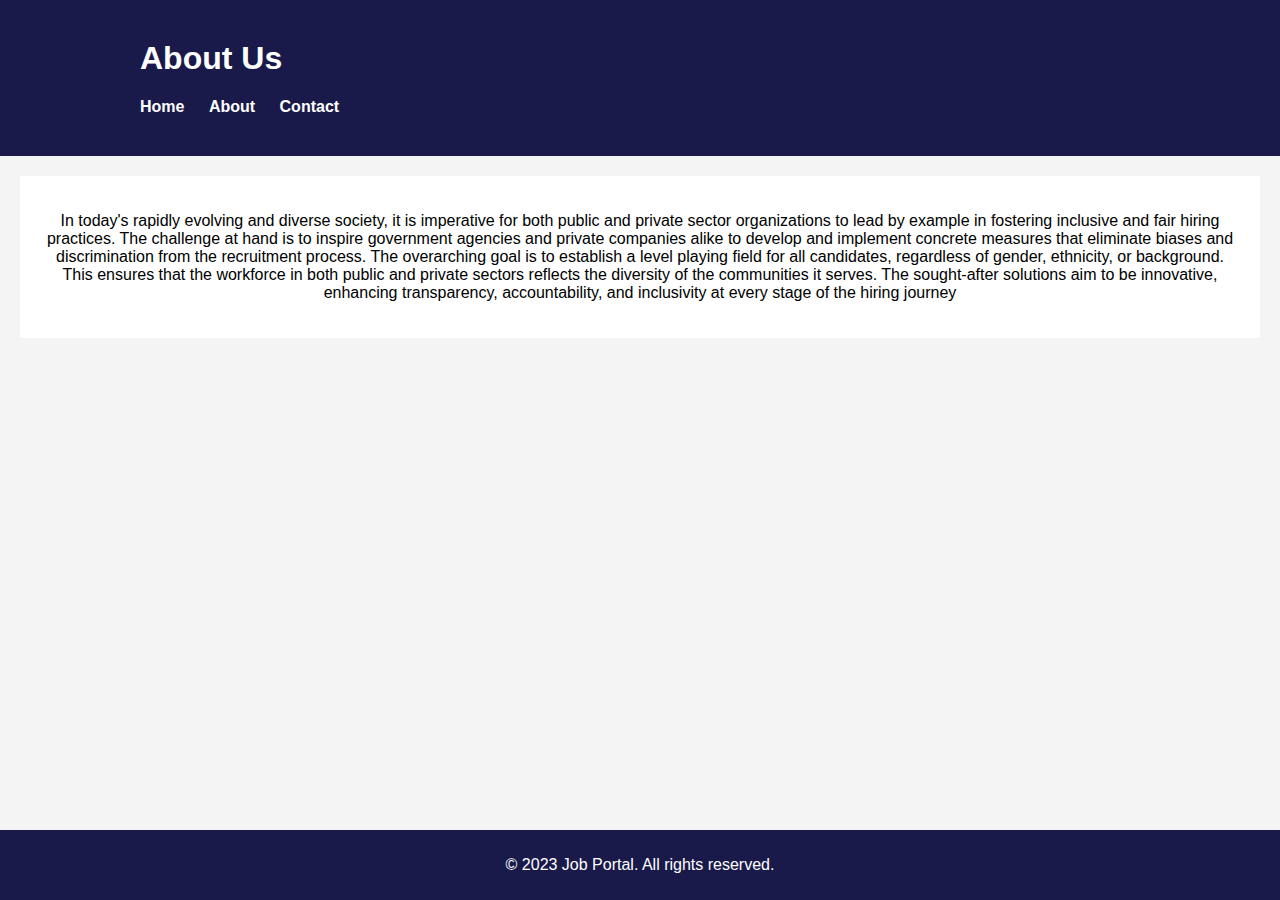
<file: about.html>
<!DOCTYPE html>
<html lang="en">
<head>
    <meta charset="UTF-8">
    <meta name="viewport" content="width=device-width, initial-scale=1.0">
    <title>About Job Portal</title>
    <link rel="stylesheet" href="about.css">
</head>
<body>

<header>
    <div class="container">
    <h1>About Us</h1>
    <nav>
        <ul>
            <li><a href="front.html">Home</a></li>
            <li><a href="about.html">About</a></li>
            <li><a href="contact.html">Contact</a></li>
        </ul>
    </nav></div>
</header>

<section class="main-content">
    <p align="center">In today's rapidly evolving and diverse society, it is imperative for both public and private sector
        organizations to lead by example in fostering inclusive and fair hiring practices. The challenge at hand
        is to inspire government agencies and private companies alike to develop and implement concrete
        measures that eliminate biases and discrimination from the recruitment process.
        The overarching goal is to establish a level playing field for all candidates, regardless of gender, ethnicity,
        or background. This ensures that the workforce in both public and private sectors reflects the diversity
        of the communities it serves. The sought-after solutions aim to be innovative, enhancing transparency,
        accountability, and inclusivity at every stage of the hiring journey</p>
    <!-- Add more content about the job portal -->
</section>
<div class="footer">
<footer>
    <p>&copy; 2023 Job Portal. All rights reserved.</p>
</footer>
</div>

</body>
</html>
</file>
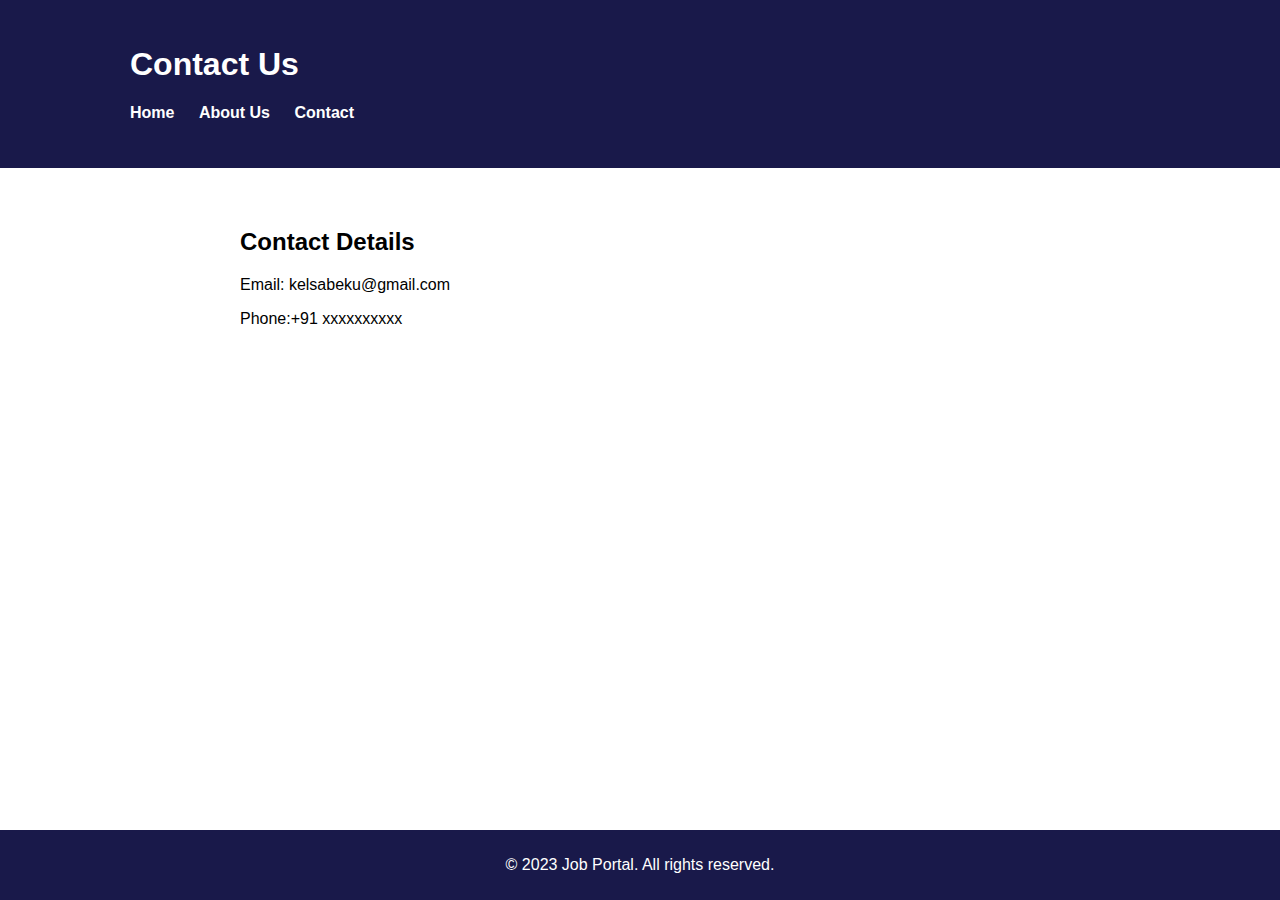
<file: contact.html>
<!DOCTYPE html>
<html lang="en">
<head>
    <meta charset="UTF-8">
    <meta name="viewport" content="width=device-width, initial-scale=1.0">
    <title>Contact Us</title>
    <link rel="stylesheet" href="contact.css">
</head>
<body>

<header><div class="container">
    <h1>Contact Us</h1>
    <nav>
        <ul>
            <li><a href="front.html">Home</a></li>
            <li><a href="about.html">About Us</a></li>
            <li><a href="contact.html">Contact</a></li>
        </ul>
    </nav></div>
</header>

<section class="main-content">
    <!-- Main content of the contact page goes here -->
    <h2>Contact Details</h2>
    <p>Email: kelsabeku@gmail.com</p>
    <p>Phone:+91 xxxxxxxxxx</p>
</section>
<div class="footer">
    <footer>
        <p>&copy; 2023 Job Portal. All rights reserved.</p>
    </footer>
    </div>
</body>
</html>
</file>
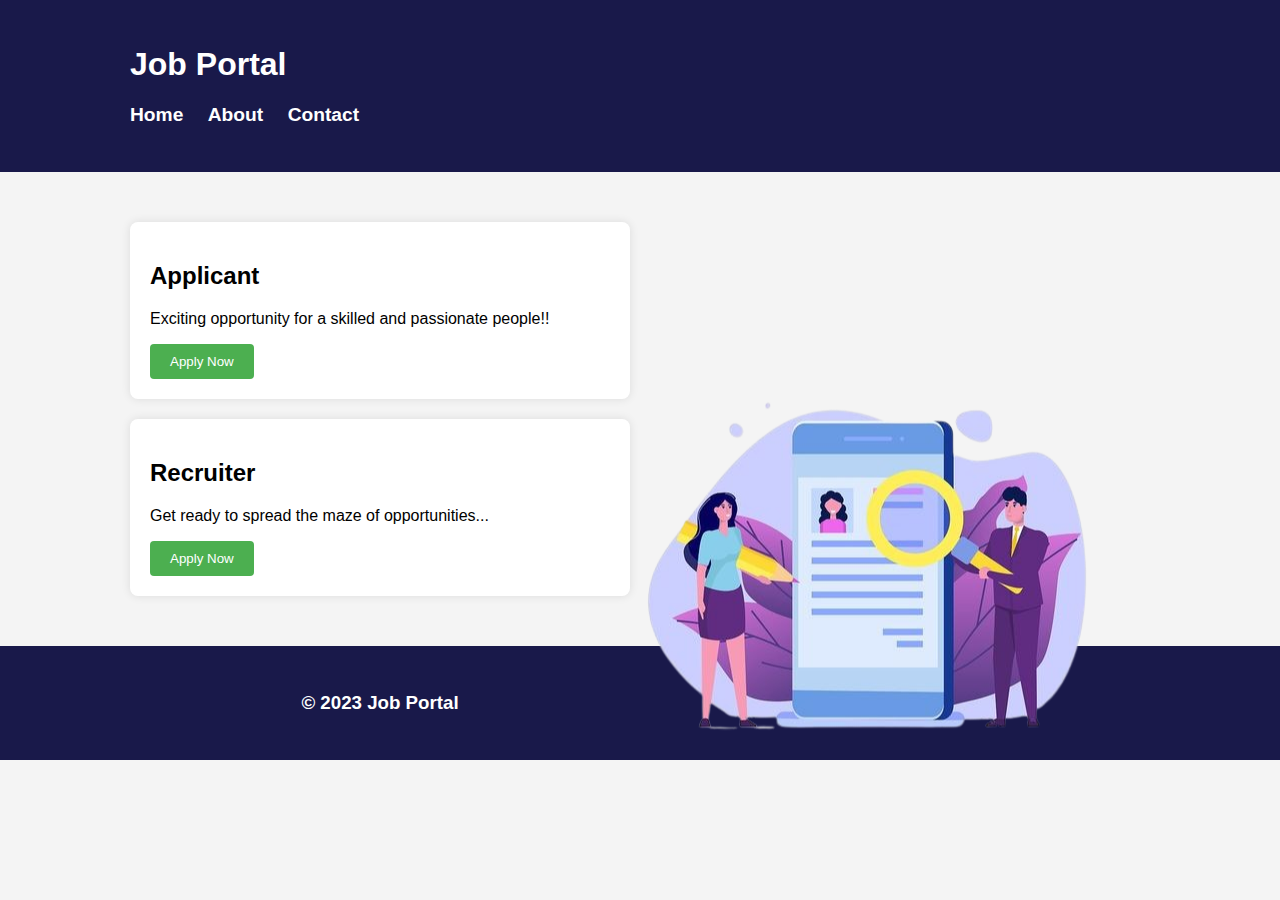
<file: front.html>
<!DOCTYPE html>
<html lang="en">
<head>
    <meta charset="UTF-8">
    <meta name="viewport" content="width=device-width, initial-scale=1.0">
    <link rel="stylesheet" href="front.css">
    <title>Job Portal</title>
</head>
<body>
    <header>
        <div class="container">
            <h1>Job Portal</h1>
            <nav>
                <ul>
                    <li><a href="front.html">Home</a></li>
                    <li><a href="about.html">About</a></li>
                    <li><a href="contact.html">Contact</a></li>
                </ul>
            </nav>
        </div>
    </header>


    

        <img src="img.png">
    <section class="job-listings">
        <div class="container">
            <article class="job-card">
                <h2>Applicant</h2>
                <p>Exciting opportunity for a skilled and passionate people!!</p>
                <a href="userlogin.html">
                <button class="apply-button">Apply Now</button></a>
            </article>

            <article class="job-card">
                <h2>Recruiter</h2>
                <p>Get ready to spread the maze of opportunities...</p>
                <a href="hirerlogin.html">
                <button class="apply-button">Apply Now</button></a>
            </article>

            <!-- Add more job listings as needed -->
        </div>
    </section>
    <footer>
        <div class="container">
           <h3><p>&copy; 2023 Job Portal</p></h3> 
        </div>
    </footer>
</body>
</html>
</file>
<file: about.css>
body {
    font-family: "Inter", sans-serif;
    margin: 0;
    padding: 0;
    background-color: #f4f4f4;
}

header {
    background-color: #19194a;
    color: #fff;
    padding: 10px;
}
.footer {
    position: fixed;
    left: 0;
    bottom: 0;
    width: 100%;
    background-color: red;
    color: white;
    text-align: center;
  }
.container {
    max-width: 500px;
    margin: 30px;
    padding: 0 100px;
    display: flexbox;
    justify-content: space-between;
    flex-direction: column;
    align-items: center;
    transform: matrix3d();
    
}
nav ul {
    list-style: none;
    margin: 0;
    padding: 0;
}

nav li {
    display: inline-block;
    margin-right: 20px;
}

nav a {
    text-decoration: none;
    color: #fff;
    font-weight: bold;
}

.main-content {
    max-width: 1200px;
    margin: 20px auto;
    padding: 20px;
    background-color: #fff;
    box-shadow: 0 0 10px #19194a(0, 0, 0, 0.1);
}

footer {
    text-align: center;
    padding: 10px;
    background-color: #19194a;
    color: #fff;
}
</file>
<file: contact.css>
/* Add your styles here */
body {
    font-family: "Inter", sans-serif;
    margin: 0;
    padding: 0;
}

header {
    background-color: #19194a;
    color: #fff;
    padding: 1em 0;
}
.footer {
    position: fixed;
    left: 0;
    bottom: 0;
    width: 100%;
    background-color: red;
    color: white;
    text-align: center;
  }
.container {
    max-width: 500px;
    margin: 30px;
    padding: 0 100px;
    display: flexbox;
    justify-content: space-between;
    flex-direction: column;
    align-items: center;
    transform: matrix3d();
    
}
nav ul {
    list-style: none;
    margin: 0;
    padding: 0;
}

nav li {
    display: inline-block;
    margin-right: 20px;
}

nav a {
    text-decoration: none;
    color: #fff;
    font-weight: bold;
}

.main-content {
    max-width: 800px;
    margin: 20px auto;
    padding: 20px;
    background-color: #fff;
    box-shadow: 0 0 10px #19194a(0, 0, 0, 0.1);
}

footer {
    text-align: center;
    padding: 10px;
    background-color: #19194a;
    color: #fff;
}
</file>
<file: front.css>
body {
    font-family: "Inter", sans-serif;
    margin: 0;
    padding: 0;
    background-color: #f4f4f4;
    
}

.container {
    max-width: 500px;
    margin: 30px;
    padding: 0 100px;
    display: flexbox;
    justify-content: space-between;
    flex-direction: column;
    align-items: center;
    transform: matrix3d();
    
}
img{
    position: absolute;
    top: 63%;
    right: 10%;
    transform: translateY(-50%);

}

header {
    background-color: #19194a;
    color: #fff;
    padding: 1em 0;
}

nav ul {
    list-style: none;
    padding: 0;
    margin: 0;
}

nav ul li {
    display: inline-block;
    margin-right: 20px;
}

nav a {
    text-decoration: none;
    color: #fff;
    font-weight: bold;
    font-size: 1.2em;
}

.search-bar {
    background-color: #fff;
    padding: 20px 0;
    box-shadow: 0 0 10px #19194a(0, 0, 0, 0.1);
}

.search-bar input {
    padding: 10px;
    width: 70%;
    border: 1px solid #ddd;
    border-radius: 4px;
}

.search-bar button {
    padding: 10px;
    background-color: #4caf50;
    color: #fff;
    border: none;
    border-radius: 4px;
    cursor: pointer;
}

.search-bar button:hover {
    background-color: #45a049;
}

.job-listings {
    padding: 20px 0; 
}

.job-card {
    background-color: #fff;
    border-radius: 8px;
    box-shadow: 0 0 10px rgba(0, 0, 0, 0.1);
    padding: 20px;
    margin-bottom: 20px;
}

.apply-button {
    background-color: #4caf50;
    color: #fff;
    padding: 10px 20px;
    border: none;
    border-radius: 4px;
    cursor: pointer;
    transition: background-color 0.3s ease;
}

.apply-button:hover {
    background-color: #45a049;
}

footer {
    background-color: #19194a;
    color: #fff;
    text-align: center;
    padding: 1em 0;
}
</file>
